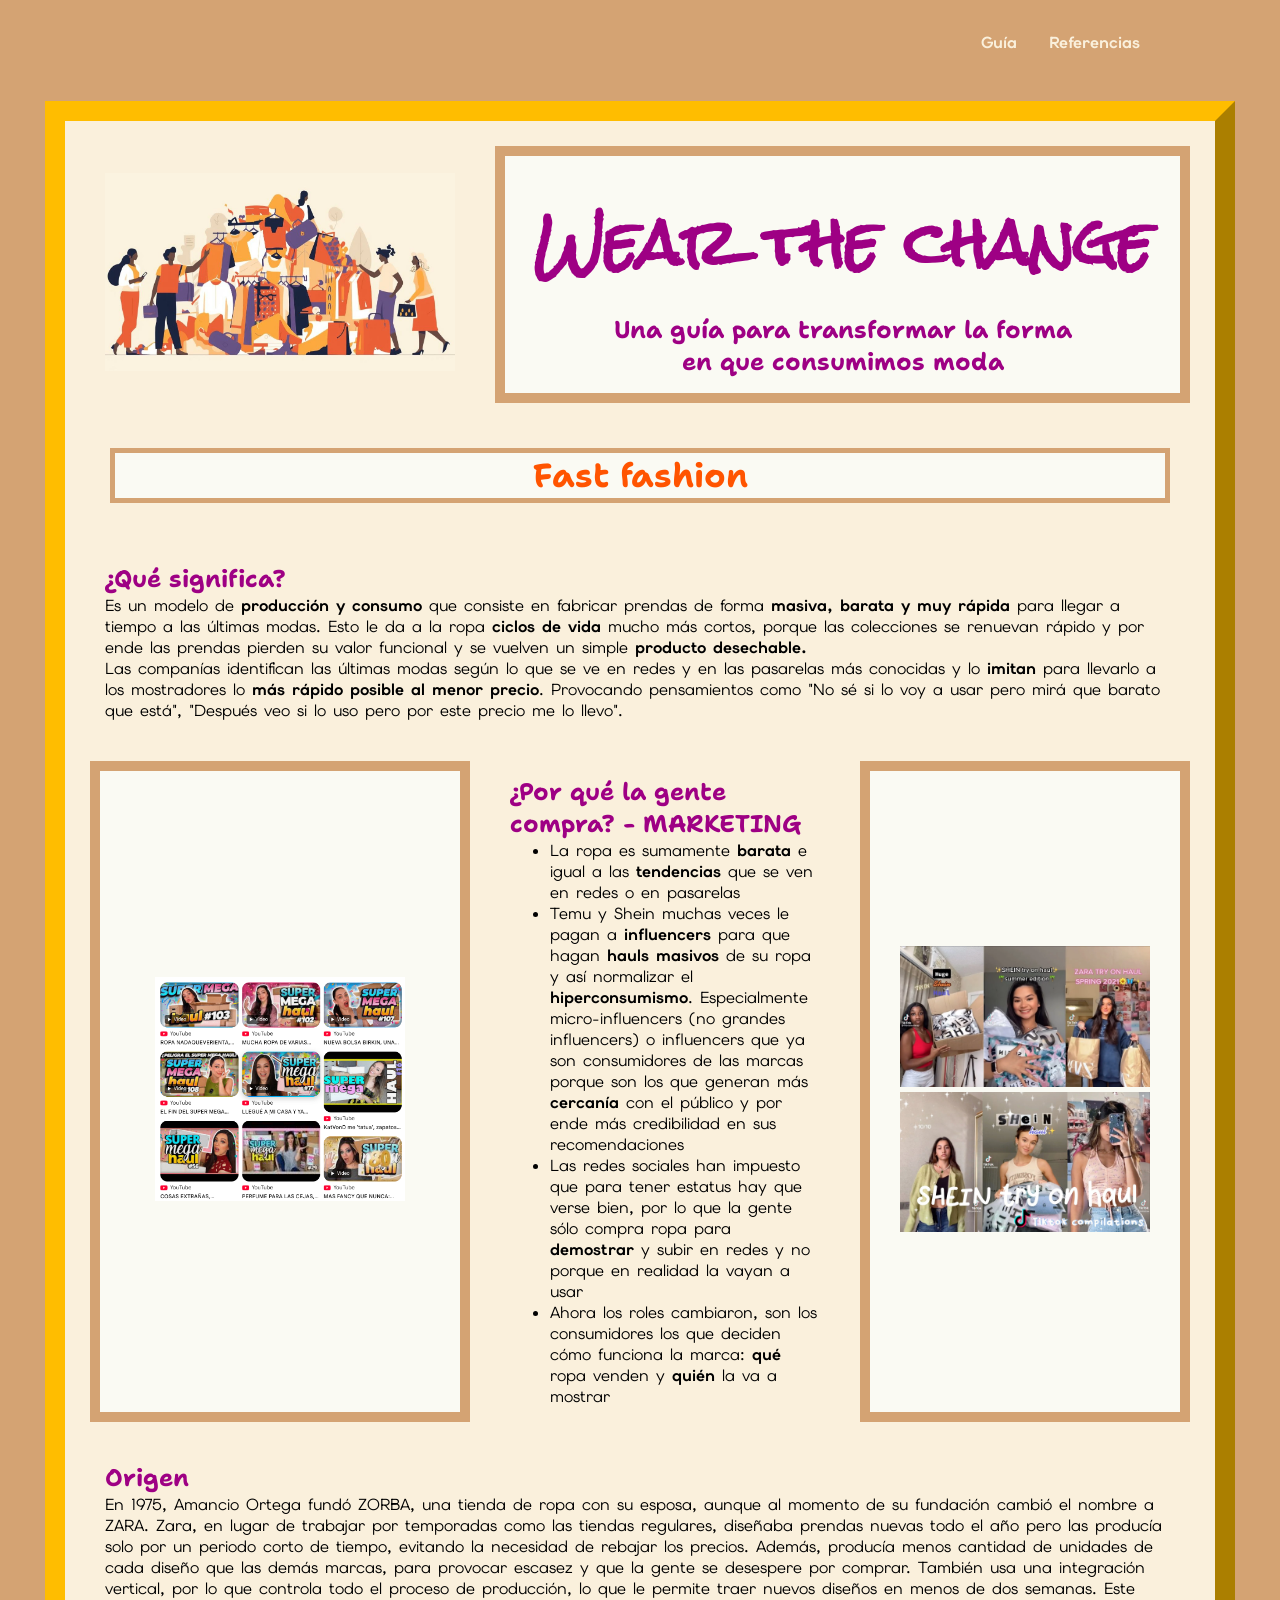
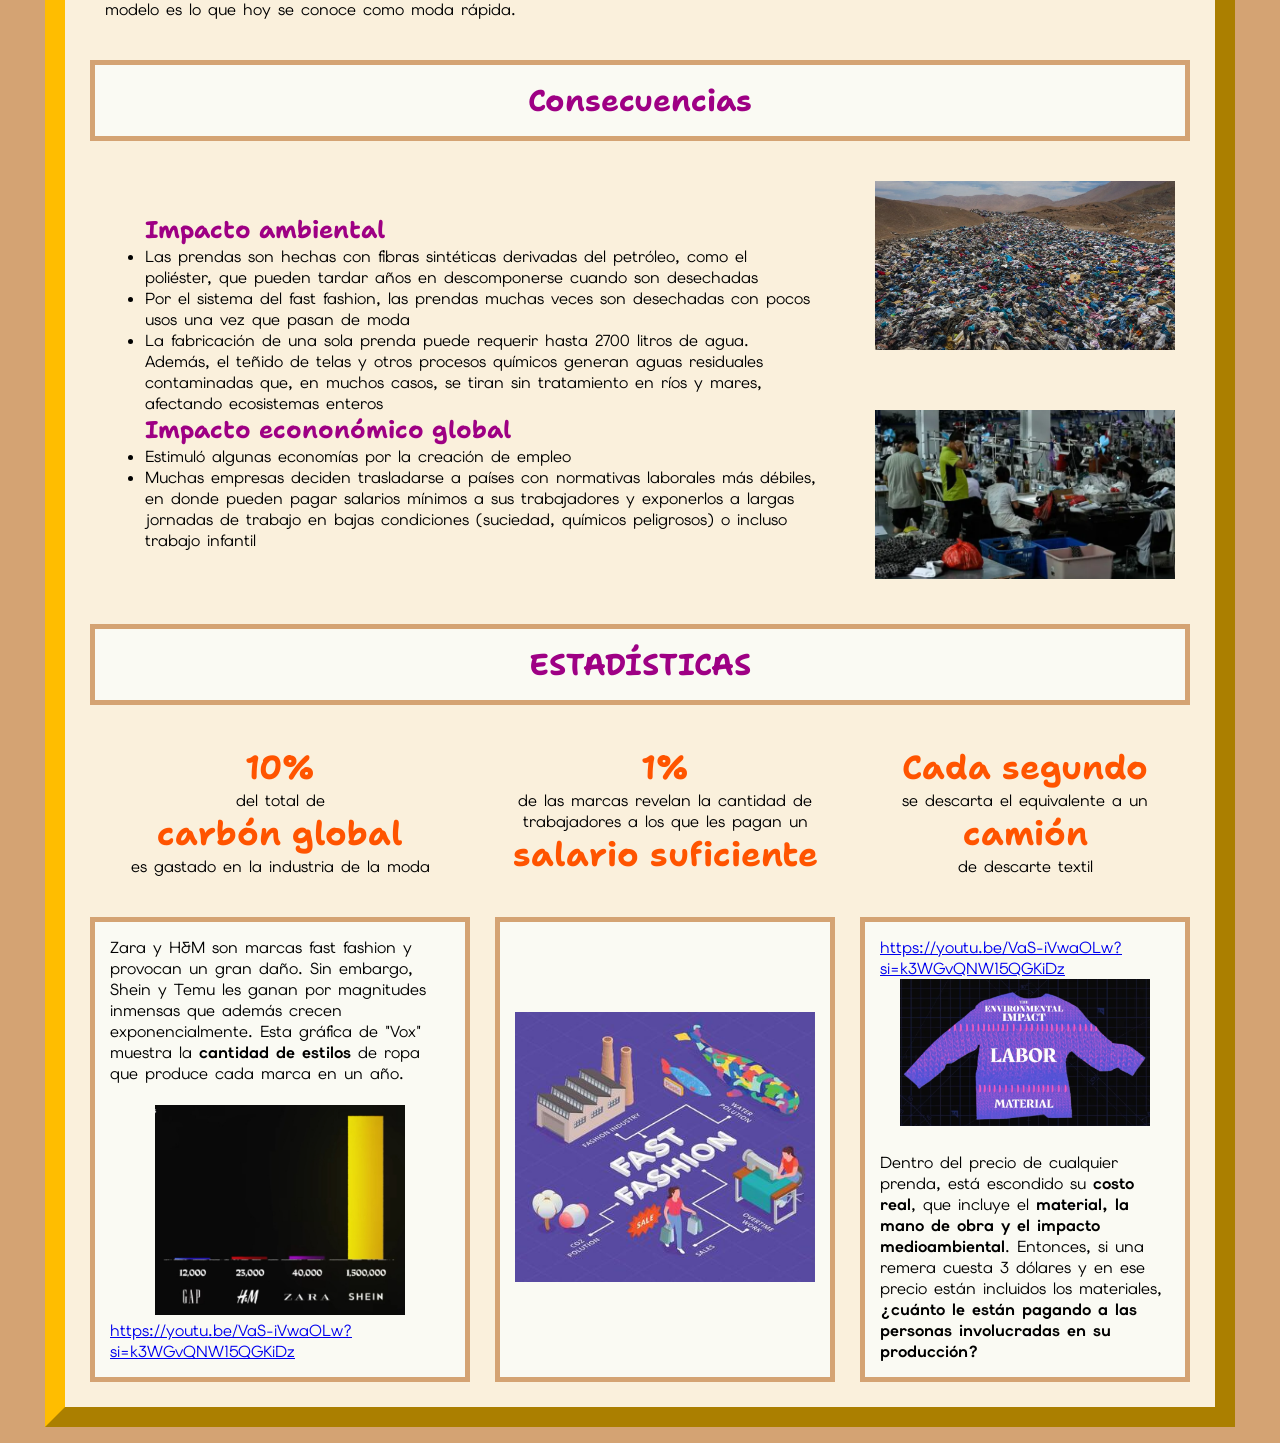
<file: index.html>
<!DOCTYPE html>
<html lang="en">
<head>
    <meta charset="UTF-8">
    <meta name="viewport" content="width=device-width, initial-scale=1.0">
    <title>Fast Fashion</title>
    <link rel="stylesheet" href="stylesheetFashion.css">
</head>
<body>
    <table width="95%" height= "100%" border="20px">
        <nav>
                    <ul>
                        <li height="100%"><a href="guia.html"></a></li>
                        <li><a href="guia.html">Guía</a></li>
                        <li><a href="bibliography.html">Referencias</a></li>
                    </ul>
        </nav>
        <tr>
            <td>
                <img width="350" src="imagenes/main.jpg"></img>
                
            </td>
            <td colspan="2" class="special-cell2">
                <h1>Wear the change</h1>
                <h2>Una guía para transformar la forma <br>en que consumimos moda</h2>
            </td>
        </tr>
        <tr>
            <td colspan="3">
                <h4>Fast fashion</h4>
            </td>
        </tr>
        <tr>
           <td colspan="3">
            <h2>¿Qué significa?</h2>
            <p>Es un modelo de <strong>producción y consumo</strong> que consiste en fabricar prendas de forma <strong>masiva, barata y muy rápida</strong> para llegar a tiempo a las últimas modas. Esto le da a la ropa <strong>ciclos de vida</strong> mucho más cortos, porque las colecciones se renuevan rápido y por ende las prendas pierden su valor funcional y se vuelven un simple <strong>producto desechable.</strong></p>
            <p>Las companías identifican las últimas modas según lo que se ve en redes y en las pasarelas más conocidas y lo <strong>imitan</strong> para llevarlo a los mostradores lo <strong>más rápido posible al menor precio</strong>. Provocando pensamientos como "No sé si lo voy a usar pero mirá que barato que está", "Después veo si lo uso pero por este precio me lo llevo". </p>
           </td> 
        </tr>
        <tr>
            <td class="hauls">
                <img src="imagenes/megahaul.jpg" width="250">
            </td>
            <td>
                 <h2>¿Por qué la gente compra? - MARKETING</h2>
                 <ul  class="special-list">
                    <li>La ropa es sumamente <strong>barata</strong> e igual a las <strong>tendencias</strong> que se ven en redes o en pasarelas</li>
                    <li>Temu y Shein muchas veces le pagan a <strong>influencers</strong> para que hagan <strong>hauls masivos</strong> de su ropa y así normalizar el <strong>hiperconsumismo</strong>. Especialmente micro-influencers  (no grandes influencers) o influencers que ya son consumidores de las marcas porque son los que generan más <strong>cercanía</strong> con el público y por ende más credibilidad en sus recomendaciones</li>
                    <li>Las redes sociales han impuesto que para tener estatus hay que verse bien, por lo que la gente sólo compra ropa para <strong>demostrar</strong> y subir en redes y no porque en realidad la vayan a usar</li>
                    <li>Ahora los roles cambiaron, son los consumidores los que deciden cómo funciona la marca: <strong>qué</strong> ropa venden y <strong>quién</strong> la va a mostrar</li>
                 </ul>
            </td>
            <td class="hauls">
                <img src="imagenes/haul.jpg" width="250">
                <img src="imagenes/haul2.jpg" width="250">
            </td>
        </tr>
            <td colspan="3">
                <h2>Origen</h2>
                <p>En 1975, Amancio Ortega fundó ZORBA, una tienda de ropa con su esposa, aunque al momento de su fundación cambió el nombre a ZARA. Zara, en lugar de trabajar por temporadas como las tiendas regulares, diseñaba prendas nuevas todo el año pero las producía solo por un periodo corto de tiempo, evitando la necesidad de rebajar los precios. Además, producía menos cantidad de unidades de cada diseño que las demás marcas, para provocar escasez y que la gente se desespere por comprar. También usa una integración vertical, por lo que controla todo el proceso de producción, lo que le permite traer nuevos diseños en menos de dos semanas. Este modelo es lo que hoy se conoce como moda rápida.</p>
            </td>
        </tr>
        <tr>
            <td colspan="3" class="special-cell">
                <h2>Consecuencias</h2>
            </td>
        </tr>
        <tr>
            <td colspan="2" rowspan="2">
                <ul>
                    <h2>Impacto ambiental</h2>
                    <li><p>Las prendas son hechas con fibras sintéticas derivadas del petróleo, como el poliéster, que pueden tardar años en descomponerse cuando son desechadas</p></li>
                    <li><p>Por el sistema del fast fashion, las prendas muchas veces son desechadas con pocos usos una vez que pasan de moda</p></li>
                    <li><p>La fabricación de una sola prenda puede requerir hasta 2700 litros de agua. Además, el teñido de telas y otros procesos químicos generan aguas residuales contaminadas que, en muchos casos, se tiran sin tratamiento en ríos y mares, afectando ecosistemas enteros</p></li>
                    <h2>Impacto econonómico global</h2>
                    <li><p>Estimuló algunas economías por la creación de empleo</p></li>
                    <li><p>Muchas empresas deciden trasladarse a países con normativas laborales más débiles, en donde pueden pagar salarios mínimos a sus trabajadores y exponerlos a largas jornadas de trabajo en bajas condiciones (suciedad, químicos peligrosos) o incluso trabajo infantil</p></li>
                </ul>  
            </td>
            <td>
                <img src="imagenes/atacama.jpg"width="300">
            </td>
            <tr>
            <td>
                <img src="imagenes/shein.jpg" width="300">
            </td>
            </tr>
        </tr>
        <tr>
            <td colspan="3" class="special-cell">
                <h2>ESTADÍSTICAS</h2>
            </td>
        </tr>
        <tr class="statistics">
            <td>
               <p><h3>10%</h3> del total de <h3>carbón global</h3> es gastado en la industria de la moda</p>
            </td>
            <td>
                <p><h3>1%</h3> de las marcas revelan la cantidad de trabajadores a los que les pagan un <h3>salario suficiente</h3></p>
            </td>
            <td>
                <p><h3>Cada segundo</h3>se descarta el equivalente a un <h3>camión</h3> de descarte textil</p>
            </td>
        </tr>
        <tr>
            <td class="special-cell3" rowspan="2">
                <p>Zara y H&M son marcas fast fashion y provocan un gran daño. Sin embargo, Shein y Temu les ganan por magnitudes inmensas que además crecen exponencialmente. Esta gráfica de "Vox" muestra la <strong>cantidad de estilos</strong> de ropa que produce cada marca en un año. <br><br></p>
                <img src="imagenes/graficabarras.jpg" width="250">
                <p><a href="https://youtu.be/VaS-iVwaOLw?si=k3WGvQNW15QGKiDz">https://youtu.be/VaS-iVwaOLw?si=k3WGvQNW15QGKiDz</a></p>
            </td>
            <td class="special-cell3" rowspan="2">
                <img src="imagenes/vecteezy.jpg" width="300">
            </td>
            <td class="special-cell3" rowspan="2">
                <p><a href="https://youtu.be/VaS-iVwaOLw?si=k3WGvQNW15QGKiDz">https://youtu.be/VaS-iVwaOLw?si=k3WGvQNW15QGKiDz</a></p>
                <img src="imagenes/buzo.jpg" width="250"><br><br>
                <p>Dentro del precio de cualquier prenda, está escondido su <strong>costo real</strong>, que incluye el <strong>material, la mano de obra y el impacto medioambiental</strong>. Entonces, si una remera cuesta 3 dólares y en ese precio están incluidos los materiales, <strong>¿cuánto le están pagando a las personas involucradas en su producción?</strong></p>
            </td>
        </tr>
    </table>
    
</body>
</html>
</file>
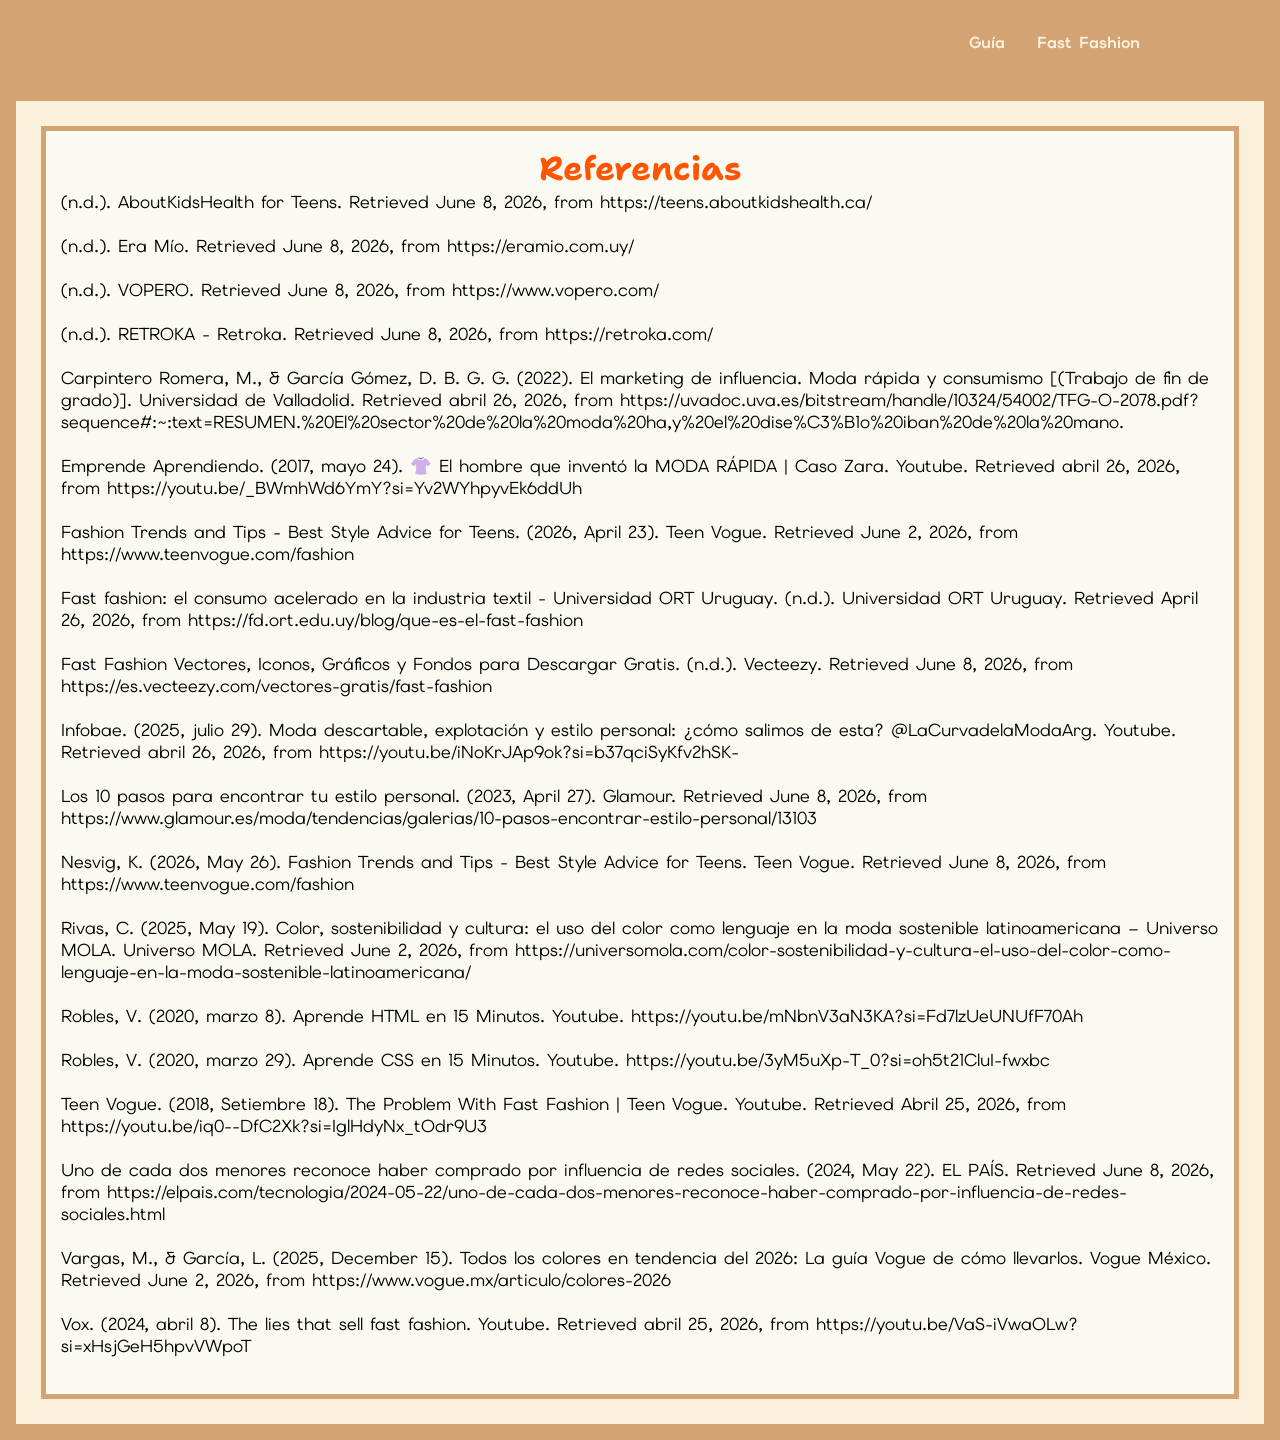
<file: bibliography.html>
<!DOCTYPE html>
<head>
    <meta charset="UTF-8">
    <meta name="viewport" content="width=device-width, initial-scale=1.0">
    <title>Fast Fashion</title>
    <link rel="stylesheet" href="stylesheetFashion.css">
</head>
<body>
    <table>
        <nav>
            <ul>
                 <li height="100%"><a href="#related-concepts"></a></li>
                <li><a href="guia.html">Guía</a></li>
                <li><a href="index.html">Fast Fashion</a></li>
            </ul>
        </nav>
        <tr>
            <td class="special-cell4">
                <h3>Referencias</h3>
                <p>(n.d.). AboutKidsHealth for Teens. Retrieved June 8, 2026, from https://teens.aboutkidshealth.ca/ <br><br>
(n.d.). Era Mío. Retrieved June 8, 2026, from https://eramio.com.uy/<br><br>
(n.d.). VOPERO. Retrieved June 8, 2026, from https://www.vopero.com/<br><br>
(n.d.). RETROKA - Retroka. Retrieved June 8, 2026, from https://retroka.com/<br><br>
Carpintero Romera, M., & García Gómez, D. B. G. G. (2022). El marketing de influencia. Moda rápida y consumismo [(Trabajo de fin de grado)]. Universidad de Valladolid. Retrieved abril 26, 2026, from https://uvadoc.uva.es/bitstream/handle/10324/54002/TFG-O-2078.pdf?sequence#:~:text=RESUMEN.%20El%20sector%20de%20la%20moda%20ha,y%20el%20dise%C3%B1o%20iban%20de%20la%20mano.<br><br>
Emprende Aprendiendo. (2017, mayo 24). 👚 El hombre que inventó la MODA RÁPIDA | Caso Zara. Youtube. Retrieved abril 26, 2026, from https://youtu.be/_BWmhWd6YmY?si=Yv2WYhpyvEk6ddUh<br><br>
Fashion Trends and Tips - Best Style Advice for Teens. (2026, April 23). Teen Vogue. Retrieved June 2, 2026, from https://www.teenvogue.com/fashion<br><br>
Fast fashion: el consumo acelerado en la industria textil - Universidad ORT Uruguay. (n.d.). Universidad ORT Uruguay. Retrieved April 26, 2026, from https://fd.ort.edu.uy/blog/que-es-el-fast-fashion<br><br>
Fast Fashion Vectores, Iconos, Gráficos y Fondos para Descargar Gratis. (n.d.). Vecteezy. Retrieved June 8, 2026, from https://es.vecteezy.com/vectores-gratis/fast-fashion<br><br>
Infobae. (2025, julio 29). Moda descartable, explotación y estilo personal: ¿cómo salimos de esta? ‪@LaCurvadelaModaArg‬. Youtube. Retrieved abril 26, 2026, from https://youtu.be/iNoKrJAp9ok?si=b37qciSyKfv2hSK-<br><br>
Los 10 pasos para encontrar tu estilo personal. (2023, April 27). Glamour. Retrieved June 8, 2026, from https://www.glamour.es/moda/tendencias/galerias/10-pasos-encontrar-estilo-personal/13103<br><br>
Nesvig, K. (2026, May 26). Fashion Trends and Tips - Best Style Advice for Teens. Teen Vogue. Retrieved June 8, 2026, from https://www.teenvogue.com/fashion<br><br>
Rivas, C. (2025, May 19). Color, sostenibilidad y cultura: el uso del color como lenguaje en la moda sostenible latinoamericana – Universo MOLA. Universo MOLA. Retrieved June 2, 2026, from https://universomola.com/color-sostenibilidad-y-cultura-el-uso-del-color-como-lenguaje-en-la-moda-sostenible-latinoamericana/<br><br>
Robles, V. (2020, marzo 8). Aprende HTML en 15 Minutos. Youtube. https://youtu.be/mNbnV3aN3KA?si=Fd7lzUeUNUfF70Ah<br><br>
Robles, V. (2020, marzo 29). Aprende CSS en 15 Minutos. Youtube. https://youtu.be/3yM5uXp-T_0?si=oh5t21CluI-fwxbc<br><br>
Teen Vogue. (2018, Setiembre 18). The Problem With Fast Fashion | Teen Vogue. Youtube. Retrieved Abril 25, 2026, from https://youtu.be/iq0--DfC2Xk?si=IglHdyNx_tOdr9U3<br><br>
Uno de cada dos menores reconoce haber comprado por influencia de redes sociales. (2024, May 22). EL PAÍS. Retrieved June 8, 2026, from https://elpais.com/tecnologia/2024-05-22/uno-de-cada-dos-menores-reconoce-haber-comprado-por-influencia-de-redes-sociales.html<br><br>
Vargas, M., & García, L. (2025, December 15). Todos los colores en tendencia del 2026: La guía Vogue de cómo llevarlos. Vogue México. Retrieved June 2, 2026, from https://www.vogue.mx/articulo/colores-2026<br><br>
Vox. (2024, abril 8). The lies that sell fast fashion. Youtube. Retrieved abril 25, 2026, from https://youtu.be/VaS-iVwaOLw?si=xHsjGeH5hpvVWpoT<br><br>
</p>     
            </td>      
        </tr>
    </table>
</body>
</file>
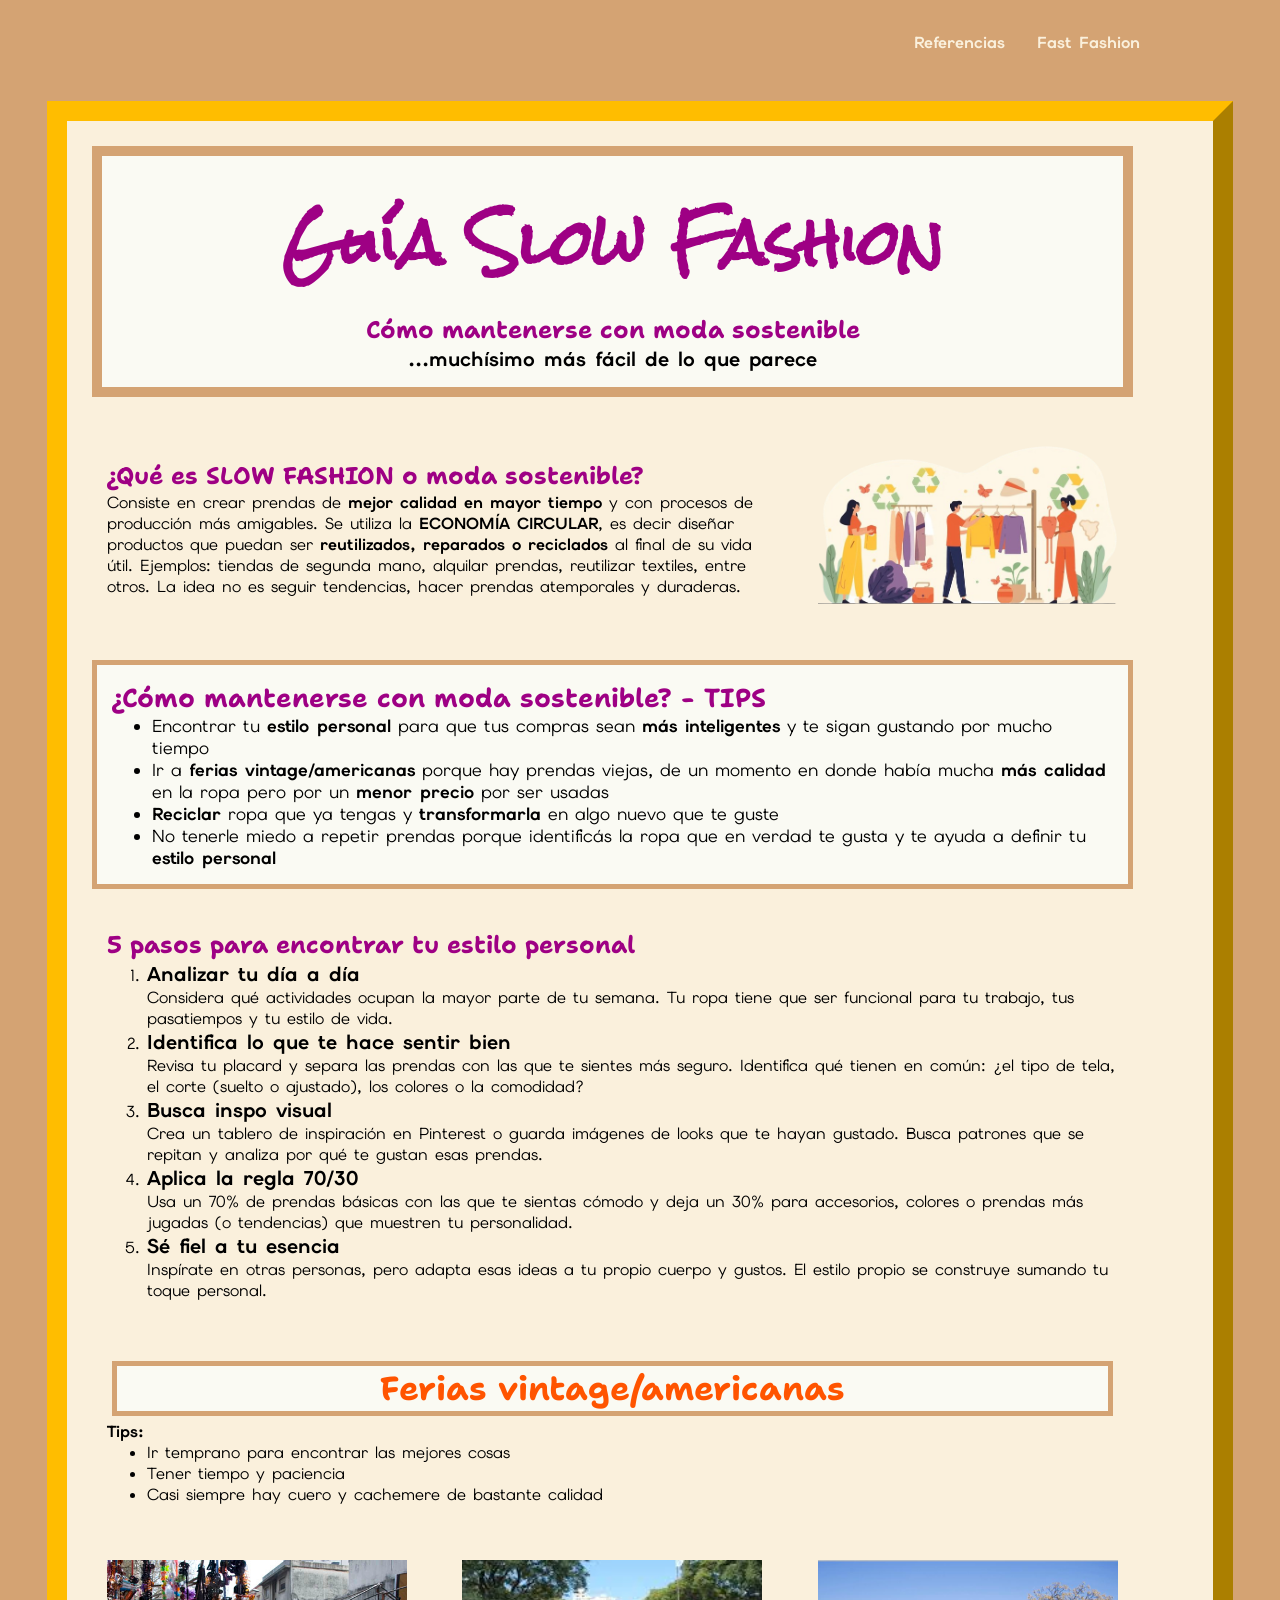
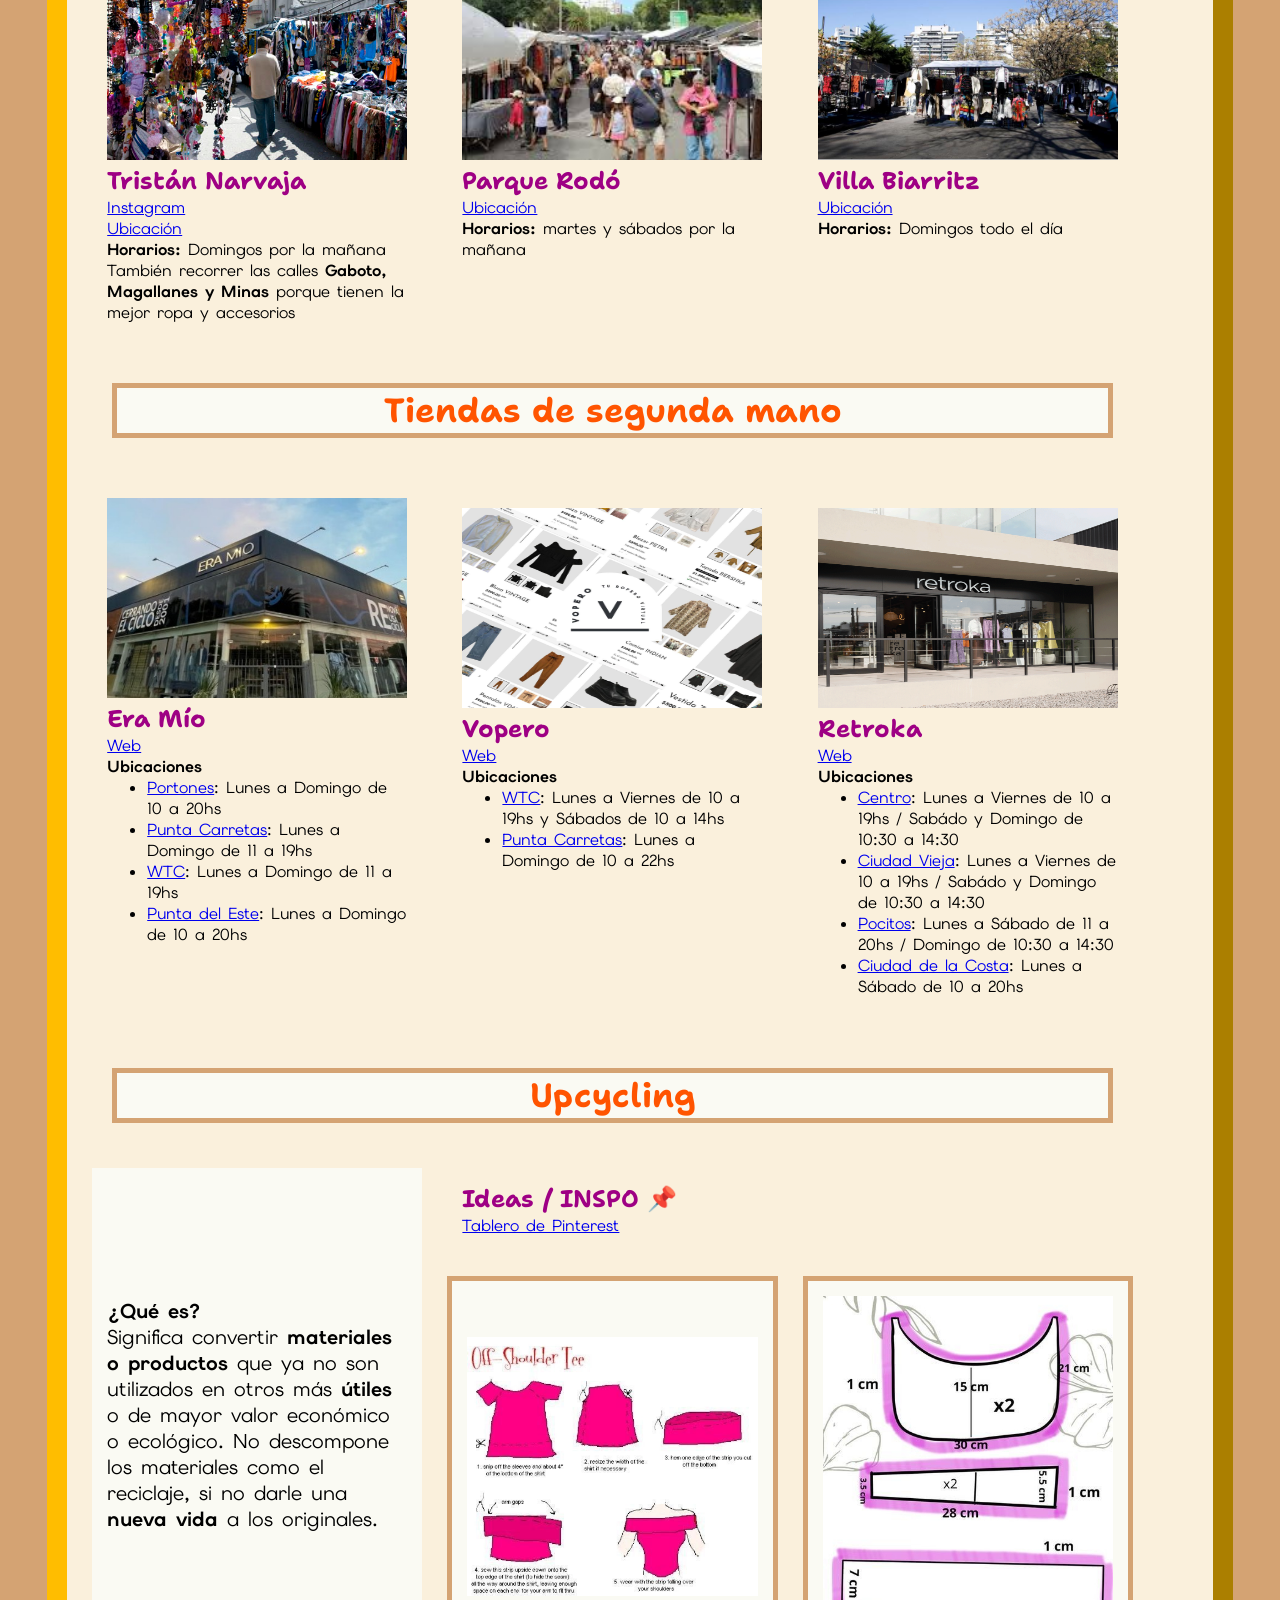
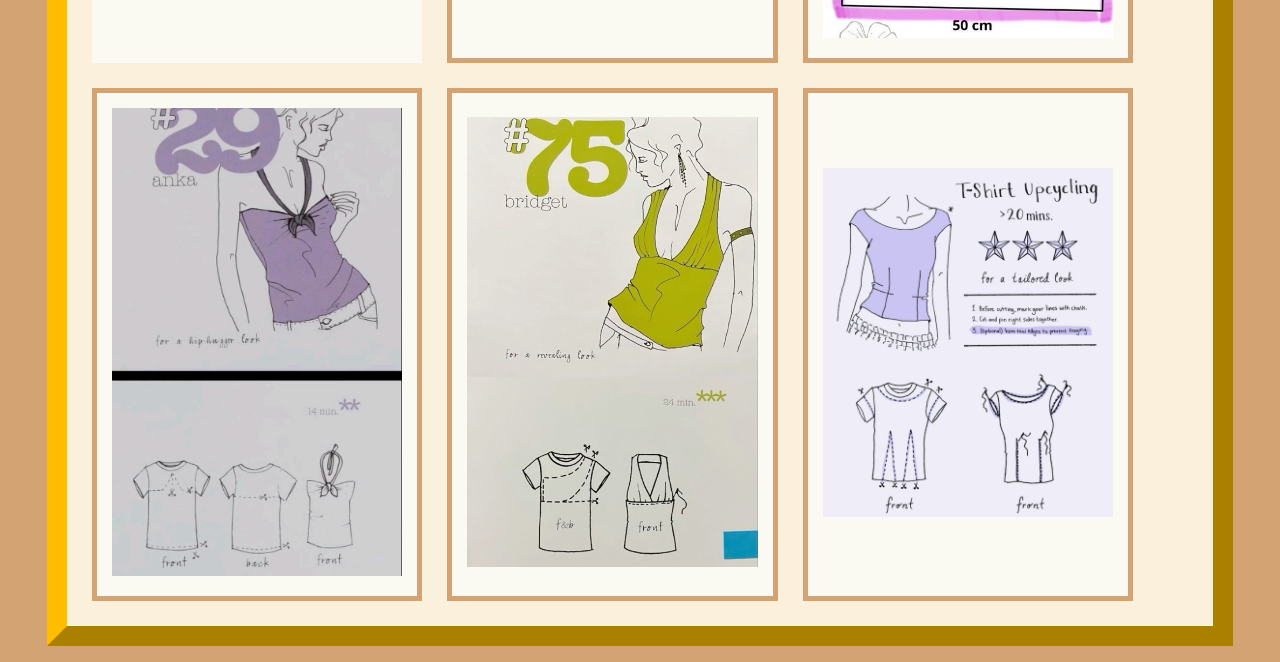
<file: guia.html>
<!DOCTYPE html>
<html lang="en">
<head>
    <meta charset="UTF-8">
    <meta name="viewport" content="width=device-width, initial-scale=1.0">
    <title>Guia</title>
    <link rel="stylesheet" href="stylesheetFashion.css">
</head>
<body>
    <table width="95%" height= "100%" border="20px">
        <nav>
                    <ul>
                        <li height="100%"><a href="#related-concepts"></a></li>
                        <li><a href="bibliography.html">Referencias</a></li>
                        <li><a href="index.html">Fast Fashion</a></li>
                    </ul>
        </nav>
        <tr>
            <td colspan="3" class="special-cell2" width="100%">
                <h1>Guía Slow Fashion</h1>
                <h2>Cómo mantenerse con moda sostenible</h2>
                <h5>...muchísimo más fácil de lo que parece</h5>
            </td>
        </tr>
        <tr>
           <td colspan="2">
            <h2>¿Qué es SLOW FASHION o moda sostenible?</h2>
            <p>Consiste en crear prendas de <strong>mejor calidad en mayor tiempo</strong> y con procesos de producción más amigables. Se utiliza la <strong>ECONOMÍA CIRCULAR</strong>, es decir diseñar productos que puedan ser <strong>reutilizados, reparados o reciclados</strong> al final de su vida útil. Ejemplos: tiendas de segunda mano, alquilar prendas, reutilizar textiles, entre otros. La idea no es seguir tendencias, hacer prendas atemporales y duraderas. </p>
           </td> 
           <td>
            <img src="imagenes/slowfashion.jpg" width="300">
           </td>
        </tr>
        <tr>
            <td colspan="3" class="special-cell4">
                 <h2>¿Cómo mantenerse con moda sostenible? - TIPS</h2>
                 <ul  class="special-list">
                    <li>Encontrar tu <strong>estilo personal</strong> para que tus compras sean <strong>más inteligentes</strong> y te sigan gustando por mucho tiempo</li>
                    <li>Ir a <strong>ferias vintage/americanas</strong> porque hay prendas viejas, de un momento en donde había mucha <strong>más calidad</strong> en la ropa pero por un <strong>menor precio</strong> por ser usadas</li>
                    <li><strong>Reciclar</strong> ropa que ya tengas y <strong>transformarla</strong> en algo nuevo que te guste</li>
                    <li>No tenerle miedo a repetir prendas porque identificás la ropa que en verdad te gusta y te ayuda a definir tu <strong>estilo personal</strong></li>
                 </ul>
            </td>
            <td></td>
        </tr>
            <td colspan="3">
                <h2>5 pasos para encontrar tu estilo personal</h2>
                 <ol>
                    <li><h5>Analizar tu día a día</h5>
                        <p>Considera qué actividades ocupan la mayor parte de tu semana. Tu ropa tiene que ser funcional para tu trabajo, tus pasatiempos y tu estilo de vida.</p></li>
                    <li><h5>Identifica lo que te hace sentir bien</h5>
                        <p>Revisa tu placard y separa las prendas con las que te sientes más seguro. Identifica qué tienen en común: ¿el tipo de tela, el corte (suelto o ajustado), los colores o la comodidad?</p></li>
                    <li><h5>Busca inspo visual</h5>
                        <p>Crea un tablero de inspiración en Pinterest o guarda imágenes de looks que te hayan gustado. Busca patrones que se repitan y analiza por qué te gustan esas prendas.</p></li>
                    <li><h5>Aplica la regla 70/30</h5>
                        <p>Usa un 70% de prendas básicas con las que te sientas cómodo y deja un 30% para accesorios, colores o prendas más jugadas (o tendencias) que muestren tu personalidad.</p></li>
                    <li><h5>Sé fiel a tu esencia</h5>
                        <p>Inspírate en otras personas, pero adapta esas ideas a tu propio cuerpo y gustos. El estilo propio se construye sumando tu toque personal.</p></li>
                </ol>  
            </td>
        </tr>
        <tr>
            <td colspan="3">
                <h4>Ferias vintage/americanas</h4>
                <p><strong>Tips:</strong></p>
                <ul>
                    <li>Ir temprano para encontrar las mejores cosas</li>
                    <li>Tener tiempo y paciencia</li>
                    <li>Casi siempre hay cuero y cachemere de bastante calidad</li>
                </ul>
            </td>
        </tr>
        <tr>
            <td>
                <img width="300px" height="200px" src="imagenes/tristan.jpg">
                <h2>Tristán Narvaja</h2>
                <p><a href="https://www.instagram.com/tristanbaraja?utm_source=ig_web_button_share_sheet&igsh=ZDNlZDc0MzIxNw==" target="_blank">Instagram</a></p>
                <p><a href="https://maps.app.goo.gl/9P5NSQiPr7Ew9FTv5">Ubicación</a></p>
                <p><strong>Horarios:</strong> Domingos por la mañana</p>
                <p>También recorrer las calles <strong>Gaboto, Magallanes y Minas</strong> porque tienen la mejor ropa y accesorios</p>
            </td>
            <td>
                <img width="300px" height="200px" src="imagenes/villa.jpg"></img>
                <h2>Parque Rodó</h2>
                <p><a href="https://maps.app.goo.gl/Wn9NeLeLo6fB4GvV9">Ubicación</a></p>
                <p><strong>Horarios:</strong> martes y sábados por la mañana</p><br><br><br>
             </td>
            <td>
                <img width="300px" height="200px" src="imagenes/biarritz.jpg">
                <h2>Villa Biarritz</h2>
                <p><a href="https://maps.app.goo.gl/uc3xZudiMMZkxtsq5">Ubicación</a></p>
                <p><strong>Horarios:</strong> Domingos todo el día</p><br><br><br><br>
            </td>
        </tr>
        <tr>
            <td colspan="3">
                <h4>Tiendas de segunda mano</h4>
            </td>
        </tr>
        <tr>
            <td>
                <img width="300px" height="200px" src="imagenes/era.jpg">
                <h2>Era Mío</h2>
                <p><a href="https://eramio.com.uy/" target="_blank">Web</a></p>
                <p><strong>Ubicaciones</strong></p>
                <ul>
                    <li><a href="https://maps.app.goo.gl/GJdpK4F4G4RTdYks6" target="_blank">Portones</a>: Lunes a Domingo de 10 a 20hs</li>
                    <li><a href="https://maps.app.goo.gl/qQ3XygVm5yvfwKtj6" target="_blank">Punta Carretas</a>: Lunes a Domingo de 11 a 19hs</li>
                    <li><a href="https://maps.app.goo.gl/QzjWpQ7HRZViduNt8" target="_blank">WTC</a>: Lunes a Domingo de 11 a 19hs</li>
                    <li><a href="https://maps.app.goo.gl/WeN2LPS8wG6WUmLu6" target="_blank">Punta del Este</a>: Lunes a Domingo de 10 a 20hs</li>
                </ul><br><br><br>
            </td>
            <td>
                <img width="300px" height="200px" src="imagenes/vopero.jpg"></img>
                <h2>Vopero</h2>
                <p><a href="https://vopero.uy/" target="_blank">Web</a></p>
                <p><strong>Ubicaciones</strong></p>
                <ul>
                    <li><a href="https://maps.app.goo.gl/h64FLekuWdttLYjt5" target="_blank">WTC</a>: Lunes a Viernes de 10 a 19hs y Sábados de 10 a 14hs</li>
                    <li><a href="https://maps.app.goo.gl/oPKBCUUZ7hucRdU57" target="_blank">Punta Carretas</a>: Lunes a Domingo de 10 a 22hs</li>
                </ul><br><br><br><br><br><br>
             </td>
            <td>
                <img width="300px" height="200px" src="imagenes/retroka.jpg">
                <h2>Retroka</h2>
                <p><a href="https://retroka.com/" target="_blank">Web</a></p>
                <p><strong>Ubicaciones</strong></p>
                <ul>
                    <li><a href="https://maps.app.goo.gl/2cPjBPNxrKwS2HgRA" target="_blank">Centro</a>: Lunes a Viernes de 10 a 19hs / Sabádo y Domingo de 10:30 a 14:30</li>
                    <li><a href="https://maps.app.goo.gl/aQWnRphu1pTUUkbh8" target="_blank">Ciudad Vieja</a>: Lunes a Viernes de 10 a 19hs / Sabádo y Domingo de 10:30 a 14:30</li>
                    <li><a href="https://maps.app.goo.gl/UStcFcsRTZXrXmF1A" target="_blank">Pocitos</a>: Lunes a Sábado de 11 a 20hs / Domingo de 10:30 a 14:30</li>
                    <li><a href="https://maps.app.goo.gl/MEE7dEHqAnGuPuDC6" target="_blank">Ciudad de la Costa</a>: Lunes a Sábado de 10 a 20hs</li>
                </ul>
            </td>
        </tr>
        <tr>
            <td colspan="3">
                <h4>Upcycling</h4>
            </td>
         </tr>
         <tr>
            <td class="special-cell5" rowspan="2">
                <p><strong>¿Qué es?</strong><br>Significa convertir <strong>materiales o productos</strong> que ya no son utilizados en otros más <strong>útiles</strong> o de mayor valor económico o ecológico. No descompone los materiales como el reciclaje, si no darle una <strong>nueva vida</strong> a los originales. </p>
            </td>
            <td colspan="2">
                <h2>Ideas / INSPO 📌</h2>
                <p><a href="https://pin.it/1XNBmFMKj">Tablero de Pinterest</a></p>
            </td>
         </tr>
         <tr>
            <td width="75" class="special-cell3">
                <img src="imagenes/up1.jpg" alt="" width="100%">
            </td>
            <td width="75" class="special-cell3">
                <img src="imagenes/up2.jpg" alt="" width="100%">
            </td>
         </tr>
         <tr>
            <td width="75" class="special-cell3">
                <img src="imagenes/up5.jpg" alt="" width="100%">
            </td>
            <td width="75" class="special-cell3">
                <img src="imagenes/up3.jpg" alt="" width="100%">
            </td>
            <td width="75" class="special-cell3">
                <img src="imagenes/up4.jpg" alt="" width="100%">
            </td>
         </tr>
    </table>   
</body>
</file>
<file: stylesheetFashion.css>
@import url('https://fonts.googleapis.com/css2?family=Elms+Sans:ital,wght@0,100..900;1,100..900&family=Handlee&display=swap');
@import url('https://fonts.googleapis.com/css2?family=Rock+Salt&display=swap');
@import url('https://fonts.googleapis.com/css2?family=Shantell+Sans:wght@400;700&display=swap');
.titan-one-regular{
  font-family: "Titan One", sans-serif;
  font-weight: 400;
  font-style: normal;
}
.pacifico-regular{
  font-family: "Pacifico", cursive;
  font-weight: 400;
  font-style: normal;
}
:root {
    base-color: #fff;
    text-color: #000;
    primary-color: #FEFAE0;
    secondary-color: #D4A373;
    color-1: #FFBD00;
    color-2: #FF5400;
    color-3: #9E0084;
    color-4: #F6E9CA;
    color-5: #FAFAF3;
}
*{
    margin: 0;
    padding: 0;
    box-sizing: border-box;
}
html{
    font-family: "Elms Sans", Verdana, sans-serif;
    color: var(text-color)
}
body{
    padding: 1em;
    background-color: var(color-1);
}
h1, h2, h3{
    font-family: "Shantell Sans", Poppins, 'Segoe UI', Tahoma, Verdana, sans-serif;
    color: #9E0084;
}
nav{
    margin: 1em auto 3em auto;
    width: min(1000px,100%);
}
 nav ul{
    display: flex;
    align-items: center;
    list-style-type: none;
    gap: 2em;
 }
 
 nav li:first-child{
    margin-right: auto;
    font-family: "Titan One", Poppins, 'Segoe UI', Tahoma, Verdana, sans-serif;
    font-weight: bold;
    font-size: 20pt;
}

nav a {
    text-decoration: none;
    color: #FAF0DC;
    font-weight: bold;
}
nav a:hover {
    text-decoration: underline;
}
header, section {
    margin: 2em auto;
    width: min(1em, 50%);
    background-color: var(color-1);
    padding: min(2em, 15%);
    border-radius: 1em;
}
table {
    margin-right: auto;
    margin-left: auto;
    background-color: #FAF0DC;
    border-spacing: 25px;
    border-color: #FFBD00;
}
.special-cell2{
    background-color: #FAFAF3;
    border-width: 10pt;
    border: 10px solid #D4A373;
    text-align: center;
}
p{
    text-align: left;   
}
body{
    background-color: #D4A373;
}

.special-cell{
    background-color: #FAFAF3;
    text-align: center;
    font-size: 15pt;
    color: #2E2F1C;
    border: 5px solid #D4A373;
}
td{
    padding: 15px;
    border: none;
}

h1{
    font-size: 45pt;
    font-family: "Rock Salt", cursive, Verdana, Geneva, Tahoma, sans-serif;
}
h2 {
    font-family: "Shantell Sans";
}
.special-cell3{
    background-color: #FAFAF3;
    border: 5px solid #D4A373;
    text-align: center;
}

h4{
    font-size: 25pt;
    font-family: "Shantell Sans";
    text-align: center;
    color:#FF5400;
    background-color: #FAFAF3;
    border: 5px solid #D4A373;
    margin: 5px;
}

ul,ol{
   padding-left: 30pt; 
   padding-top: 0%;
}

h3{
    font-family: "Shantell Sans";
    font-size: 25pt;
    color: #FF5400;
    text-align: center;
}
.statistics{
    text-align: center;
}

.hauls{
    background-color: #FAFAF3;
    border: 10px solid #D4A373;
    text-align: center;
}
.special-cell4{
    font-size: 13pt;
    background-color: #FAFAF3;
    border: 5px solid #D4A373;
}
.special-cell5{
    background-color: #FAFAF3;
    font-size: 15pt;
}
h5{
    font-size: 15pt;
}
</file>
